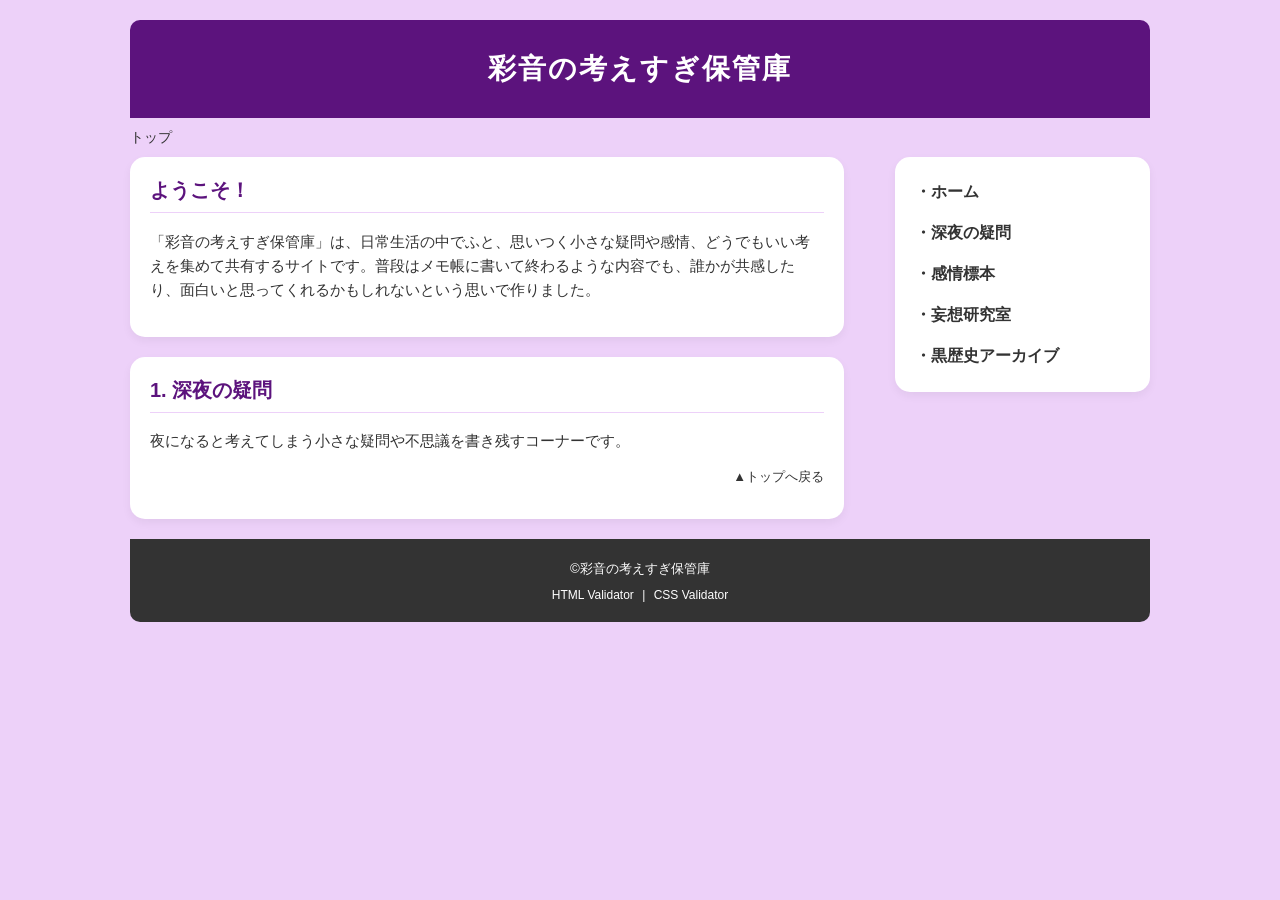
<file: index.html>
<!DOCTYPE html>
<html lang="ja">
<head>
<meta charset="UTF-8">
<title>トップページ：彩音の考えすぎ保管庫</title>
<link rel="stylesheet" href="css/mystyle.css">
</head>
<body>
<div class="container">
<!-- 仕様⑧: ロゴ画像（またはテキスト）にラベル pagetop を設定 -->
<header>
<h1 class="title"><a id="pagetop">彩音の考えすぎ保管庫</a></h1>
</header>

<!-- 仕様②, ⑤: パンくずリスト（トップページは「トップ」のみ） -->
<nav class="breadcrumb">
<ul>
<li>トップ</li>
</ul>
</nav>

<!-- メインコンテンツ領域 -->
<article>
<!-- ようこそセクション -->
<section class="box">
<h2>ようこそ！</h2>
<div class="box-content">
<p>「彩音の考えすぎ保管庫」は、日常生活の中でふと、思いつく小さな疑問や感情、どうでもいい考えを集めて共有するサイトです。普段はメモ帳に書いて終わるような内容でも、誰かが共感したり、面白いと思ってくれるかもしれないという思いで作りました。</p>
</div>
</section>

<!-- 1. 深夜の疑問セクション -->
<section class="box">
<h2>1. 深夜の疑問</h2>
<div class="box-content">
<!-- 画像ファイルはすべて image フォルダに置く（仕様4） -->
<!-- ※イラスト画像（例: thinking.png）がある場合は image/ の中に入れて指定してください -->
<p>夜になると考えてしまう小さな疑問や不思議を書き残すコーナーです。</p>
</div>
<!-- 仕様⑧: 先頭へ戻るためのジャンプ先 -->
<p class="back-to-top"><a href="#pagetop">▲トップへ戻る</a></p>
</section>
</article>

<!-- 右側のサイドナビゲーション（仕様⑥: 共通メニュー） -->
<aside>
<nav class="side-menu">
<ul>
<li><a href="index.html">・ホーム</a></li>
<li><a href="contents1.html">・深夜の疑問</a></li>
<li><a href="contents2.html">・感情標本</a></li>
<li><a href="contents3.html">・妄想研究室</a></li>
<li><a href="contents4.html">・黒歴史アーカイブ</a></li>
</ul>
</nav>
</aside>

<!-- 仕様④: footer部分に validator のリンクを明示 -->
<footer>
<small>&copy;彩音の考えすぎ保管庫</small>
<div class="validator-links">
<a href="http://validator.w3.org/check?uri=referer">HTML Validator</a> |
<a href="http://jigsaw.w3.org/css-validator/check/referer">CSS Validator</a>
</div>
</footer>
</div>
</body>
</html>
</file>
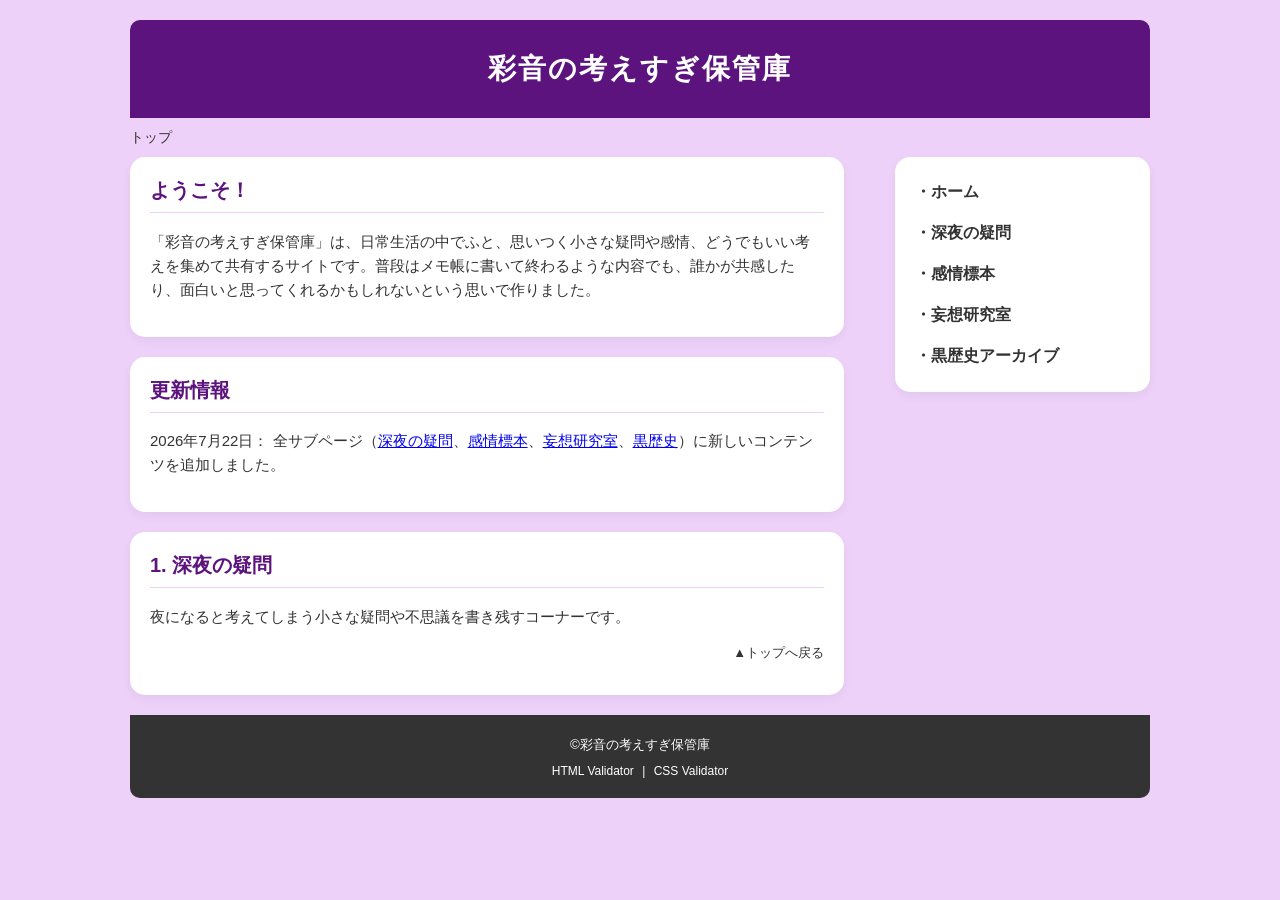
<file: MySite (2)/index.html>
<!DOCTYPE html>
<html lang="ja">
<head>
<meta charset="UTF-8">
<title>トップページ：彩音の考えすぎ保管庫</title>
<link rel="stylesheet" href="css/mystyle.css">
</head>
<body>
<div class="container">

<header>
<h1 class="title"><a id="pagetop">彩音の考えすぎ保管庫</a></h1>
</header>


<nav class="breadcrumb">
<ul>
<li>トップ</li>
</ul>
</nav>


<article>
<section class="box">
<h2>ようこそ！</h2>
<div class="box-content">
<p>「彩音の考えすぎ保管庫」は、日常生活の中でふと、思いつく小さな疑問や感情、どうでもいい考えを集めて共有するサイトです。普段はメモ帳に書いて終わるような内容でも、誰かが共感したり、面白いと思ってくれるかもしれないという思いで作りました。</p>
</div>
</section>

<section class="box">
<h2>更新情報</h2>
<div class="box-content">
<p>
<time datetime="2026-07-22">2026年7月22日</time>：
全サブページ（<a href="contents1.html">深夜の疑問</a>、<a href="contents2.html">感情標本</a>、<a href="contents3.html">妄想研究室</a>、<a href="contents4.html">黒歴史</a>）に新しいコンテンツを追加しました。
</p>
</div>
</section>



<section class="box">
<h2>1. 深夜の疑問</h2>
<div class="box-content">

<p>夜になると考えてしまう小さな疑問や不思議を書き残すコーナーです。</p>
</div>
<p class="back-to-top"><a href="#pagetop">▲トップへ戻る</a></p>
</section>
</article>

<aside>
<nav class="side-menu">
<ul>
<li><a href="index.html">・ホーム</a></li>
<li><a href="contents1.html">・深夜の疑問</a></li>
<li><a href="contents2.html">・感情標本</a></li>
<li><a href="contents3.html">・妄想研究室</a></li>
<li><a href="contents4.html">・黒歴史アーカイブ</a></li>
</ul>
</nav>
</aside>

<footer>
<small>&copy;彩音の考えすぎ保管庫</small>
<div class="validator-links">
<a href="http://validator.w3.org/check?uri=referer">HTML Validator</a> |
<a href="http://jigsaw.w3.org/css-validator/check/referer">CSS Validator</a>
</div>
</footer>
</div>
</body>
</html>
</file>
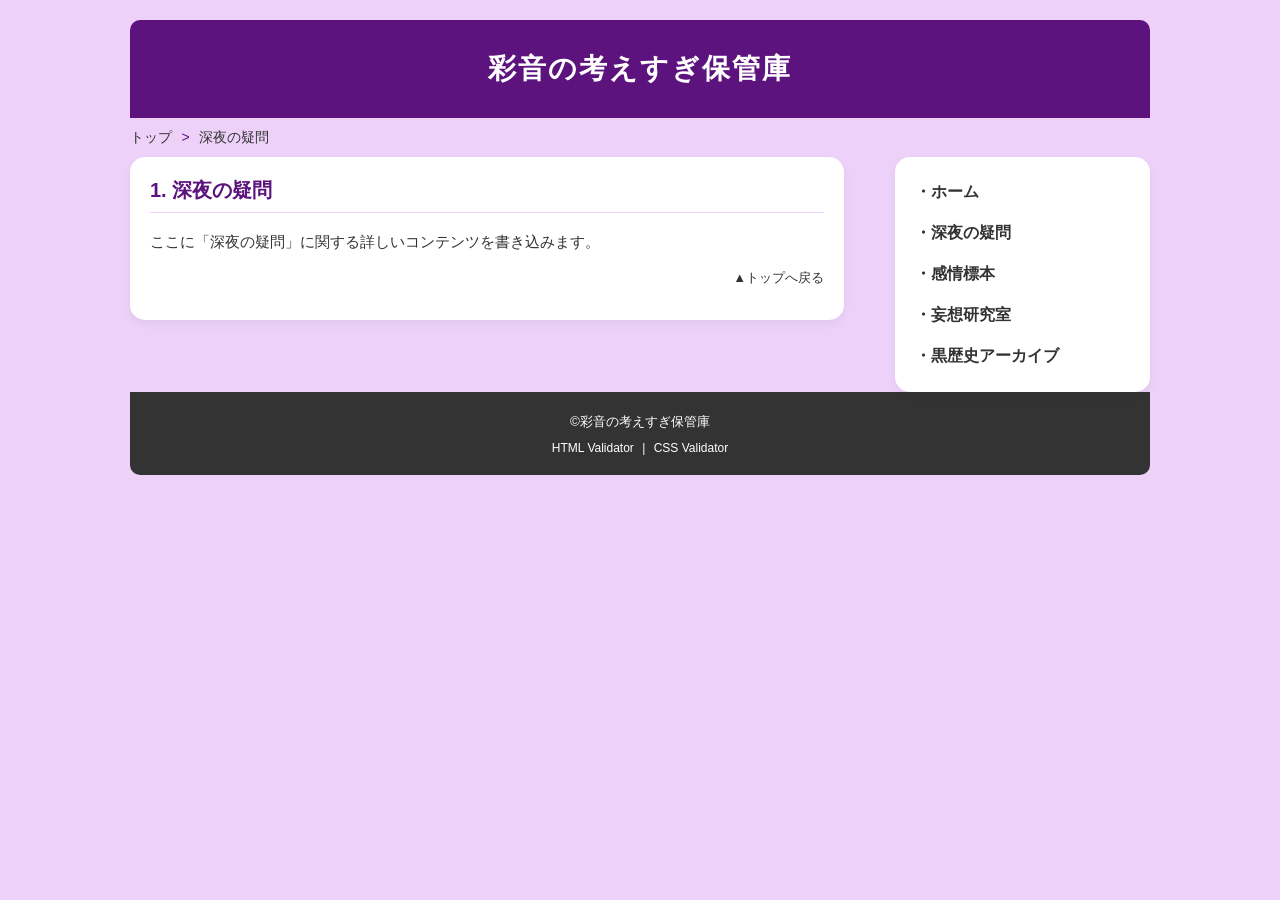
<file: contents1.html>
<!DOCTYPE html>
<html lang="ja">
<head>
<meta charset="UTF-8">
<title>深夜の疑問：彩音の考えすぎ保管庫</title>
<link rel="stylesheet" href="css/mystyle.css">
</head>
<body>
<div class="container">
<header>
<h1 class="title"><a id="pagetop">彩音の考えすぎ保管庫</a></h1>
</header>

<!-- 仕様②, ⑤: すべてのパンくずリストで「トップ」の文字にリンクを設定 -->
<nav class="breadcrumb">
<ul>
<li><a href="index.html">トップ</a></li>
<li>深夜の疑問</li>
</ul>
</nav>

<article>
<section class="box">
<h2>1. 深夜の疑問</h2>
<div class="box-content">
<p>ここに「深夜の疑問」に関する詳しいコンテンツを書き込みます。</p>
</div>
<p class="back-to-top"><a href="#pagetop">▲トップへ戻る</a></p>
</section>
</article>

<aside>
<nav class="side-menu">
<ul>
<li><a href="index.html">・ホーム</a></li>
<li><a href="contents1.html">・深夜の疑問</a></li>
<li><a href="contents2.html">・感情標本</a></li>
<li><a href="contents3.html">・妄想研究室</a></li>
<li><a href="contents4.html">・黒歴史アーカイブ</a></li>
</ul>
</nav>
</aside>

<footer>
<small>&copy;彩音の考えすぎ保管庫</small>
<div class="validator-links">
<a href="http://validator.w3.org/check?uri=referer">HTML Validator</a> |
<a href="http://jigsaw.w3.org/css-validator/check/referer">CSS Validator</a>
</div>
</footer>
</div>
</body>
</html>
</file>
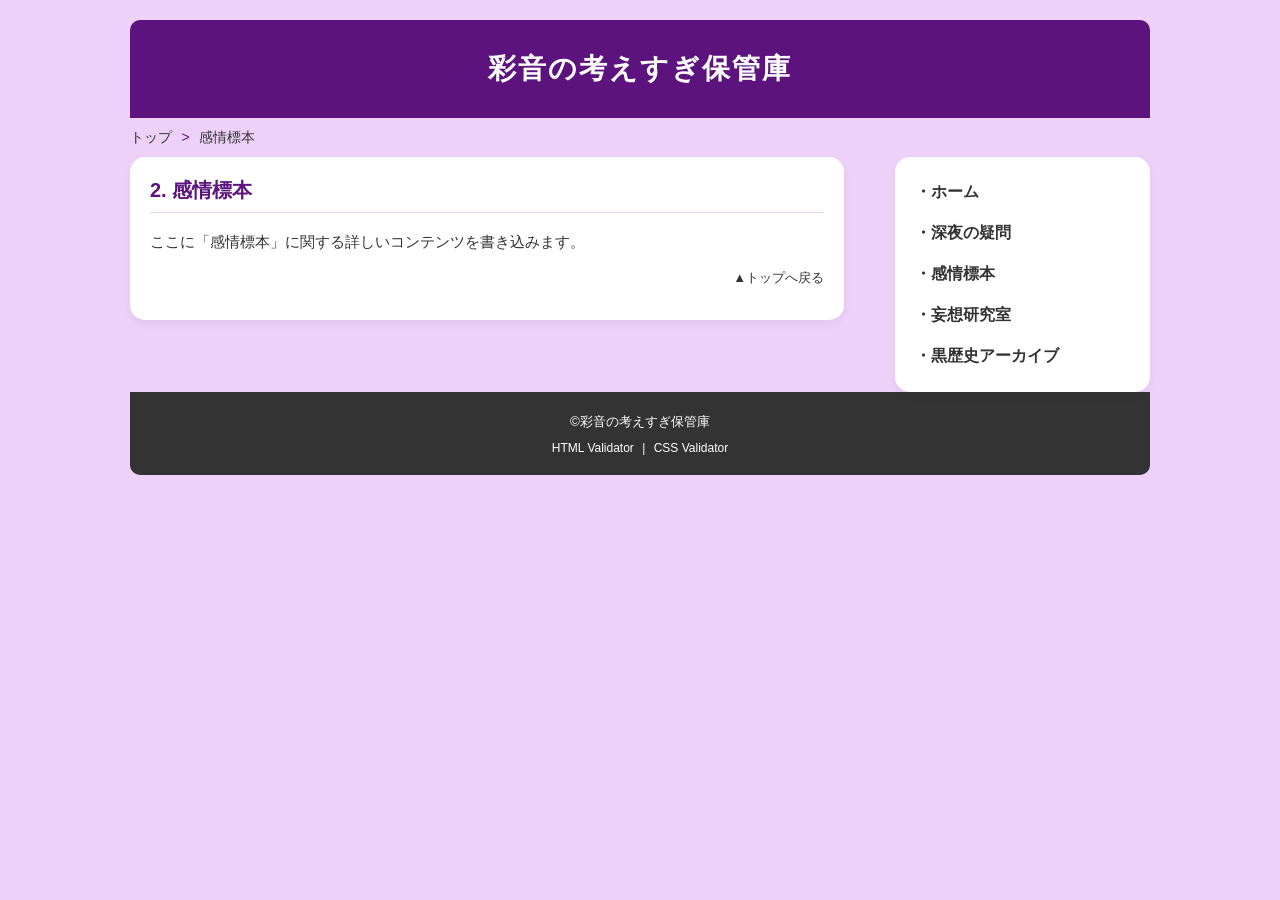
<file: contents2.html>
<!DOCTYPE html>
<html lang="ja">
<head>
<meta charset="UTF-8">
<title>感情標本：彩音の考えすぎ保管庫</title>
<link rel="stylesheet" href="css/mystyle.css">
</head>
<body>
<div class="container">
<header>
<h1 class="title"><a id="pagetop">彩音の考えすぎ保管庫</a></h1>
</header>

<nav class="breadcrumb">
<ul>
<li><a href="index.html">トップ</a></li>
<li>感情標本</li>
</ul>
</nav>

<article>
<section class="box">
<h2>2. 感情標本</h2>
<div class="box-content">
<p>ここに「感情標本」に関する詳しいコンテンツを書き込みます。</p>
</div>
<p class="back-to-top"><a href="#pagetop">▲トップへ戻る</a></p>
</section>
</article>

<aside>
<nav class="side-menu">
<ul>
<li><a href="index.html">・ホーム</a></li>
<li><a href="contents1.html">・深夜の疑問</a></li>
<li><a href="contents2.html">・感情標本</a></li>
<li><a href="contents3.html">・妄想研究室</a></li>
<li><a href="contents4.html">・黒歴史アーカイブ</a></li>
</ul>
</nav>
</aside>

<footer>
<small>&copy;彩音の考えすぎ保管庫</small>
<div class="validator-links">
<a href="http://validator.w3.org/check?uri=referer">HTML Validator</a> |
<a href="http://jigsaw.w3.org/css-validator/check/referer">CSS Validator</a>
</div>
</footer>
</div>
</body>
</html>
</file>
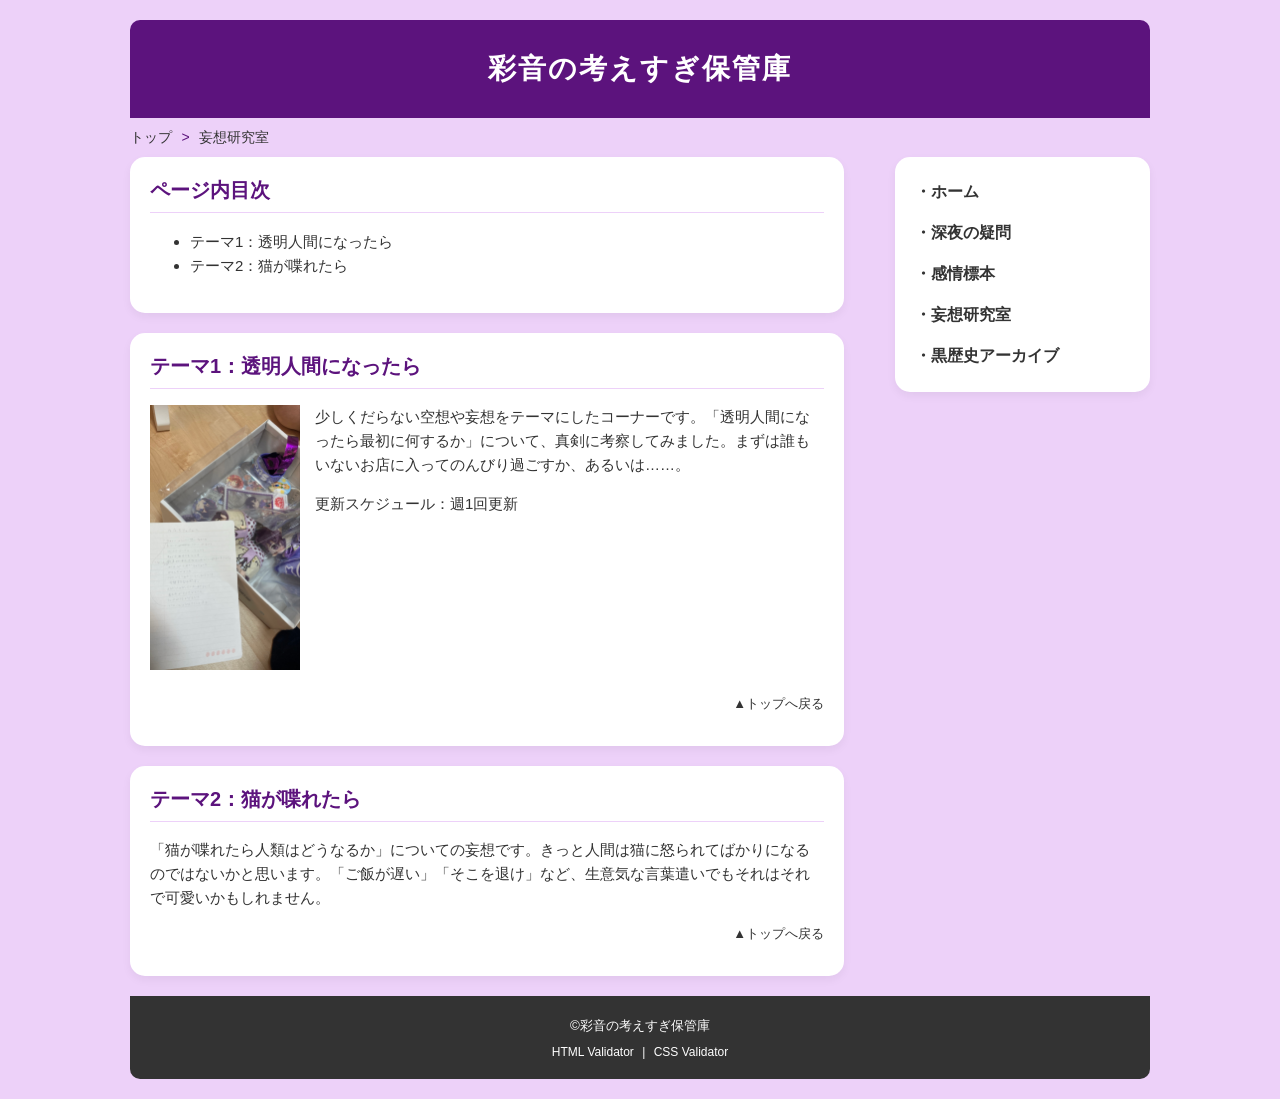
<file: contents3.html>
<!DOCTYPE html>
<html lang="ja">
<head>
<meta charset="UTF-8">
<title>妄想研究室：彩音の考えすぎ保管庫</title>
<link rel="stylesheet" href="css/mystyle.css">
</head>
<body>
<div class="container">
<header>
<h1 class="title"><a id="pagetop">彩音の考えすぎ保管庫</a></h1>
</header>

<nav class="breadcrumb">
<ul>
<li><a href="index.html">トップ</a></li>
<li>妄想研究室</li>
</ul>
</nav>

<article>
<!-- 仕様⑦: ページ内目次を作成 -->
<section class="box index-box">
<h2>ページ内目次</h2>
<div class="box-content">
<ul>
<li><a href="#theme1">テーマ1：透明人間になったら</a></li>
<li><a href="#theme2">テーマ2：猫が喋れたら</a></li>
</ul>
</div>
</section>

<!-- 仕様⑦のジャンプ先ラベル id="theme1" -->
<section class="box" id="theme1">
<h2>テーマ1：透明人間になったら</h2>
<div class="box-content">
<!-- 仕様①: 回り込み（float）のデモ用画像 -->
<!-- ※適切な画像がなければダミー画像、あるいは削除して文章のみでも大丈夫です -->
<img src="image/IMG_0185.jpeg" alt="妄想イメージ" class="float-img" width="150">
<p>少しくだらない空想や妄想をテーマにしたコーナーです。「透明人間になったら最初に何するか」について、真剣に考察してみました。まずは誰もいないお店に入ってのんびり過ごすか、あるいは……。</p>
<p class="update-time">更新スケジュール：週1回更新</p>
<!-- 仕様①: 回り込みの解除 -->
<div class="clear-fix"></div>
</div>
<p class="back-to-top"><a href="#pagetop">▲トップへ戻る</a></p>
</section>

<!-- 仕様⑦のジャンプ先ラベル id="theme2" -->
<section class="box" id="theme2">
<h2>テーマ2：猫が喋れたら</h2>
<div class="box-content">
<p>「猫が喋れたら人類はどうなるか」についての妄想です。きっと人間は猫に怒られてばかりになるのではないかと思います。「ご飯が遅い」「そこを退け」など、生意気な言葉遣いでもそれはそれで可愛いかもしれません。</p>
</div>
<p class="back-to-top"><a href="#pagetop">▲トップへ戻る</a></p>
</section>
</article>

<aside>
<nav class="side-menu">
<ul>
<li><a href="index.html">・ホーム</a></li>
<li><a href="contents1.html">・深夜の疑問</a></li>
<li><a href="contents2.html">・感情標本</a></li>
<li><a href="contents3.html">・妄想研究室</a></li>
<li><a href="contents4.html">・黒歴史アーカイブ</a></li>
</ul>
</nav>
</aside>

<footer>
<small>&copy;彩音の考えすぎ保管庫</small>
<div class="validator-links">
<a href="http://validator.w3.org/check?uri=referer">HTML Validator</a> |
<a href="http://jigsaw.w3.org/css-validator/check/referer">CSS Validator</a>
</div>
</footer>
</div>
</body>
</html>
</file>
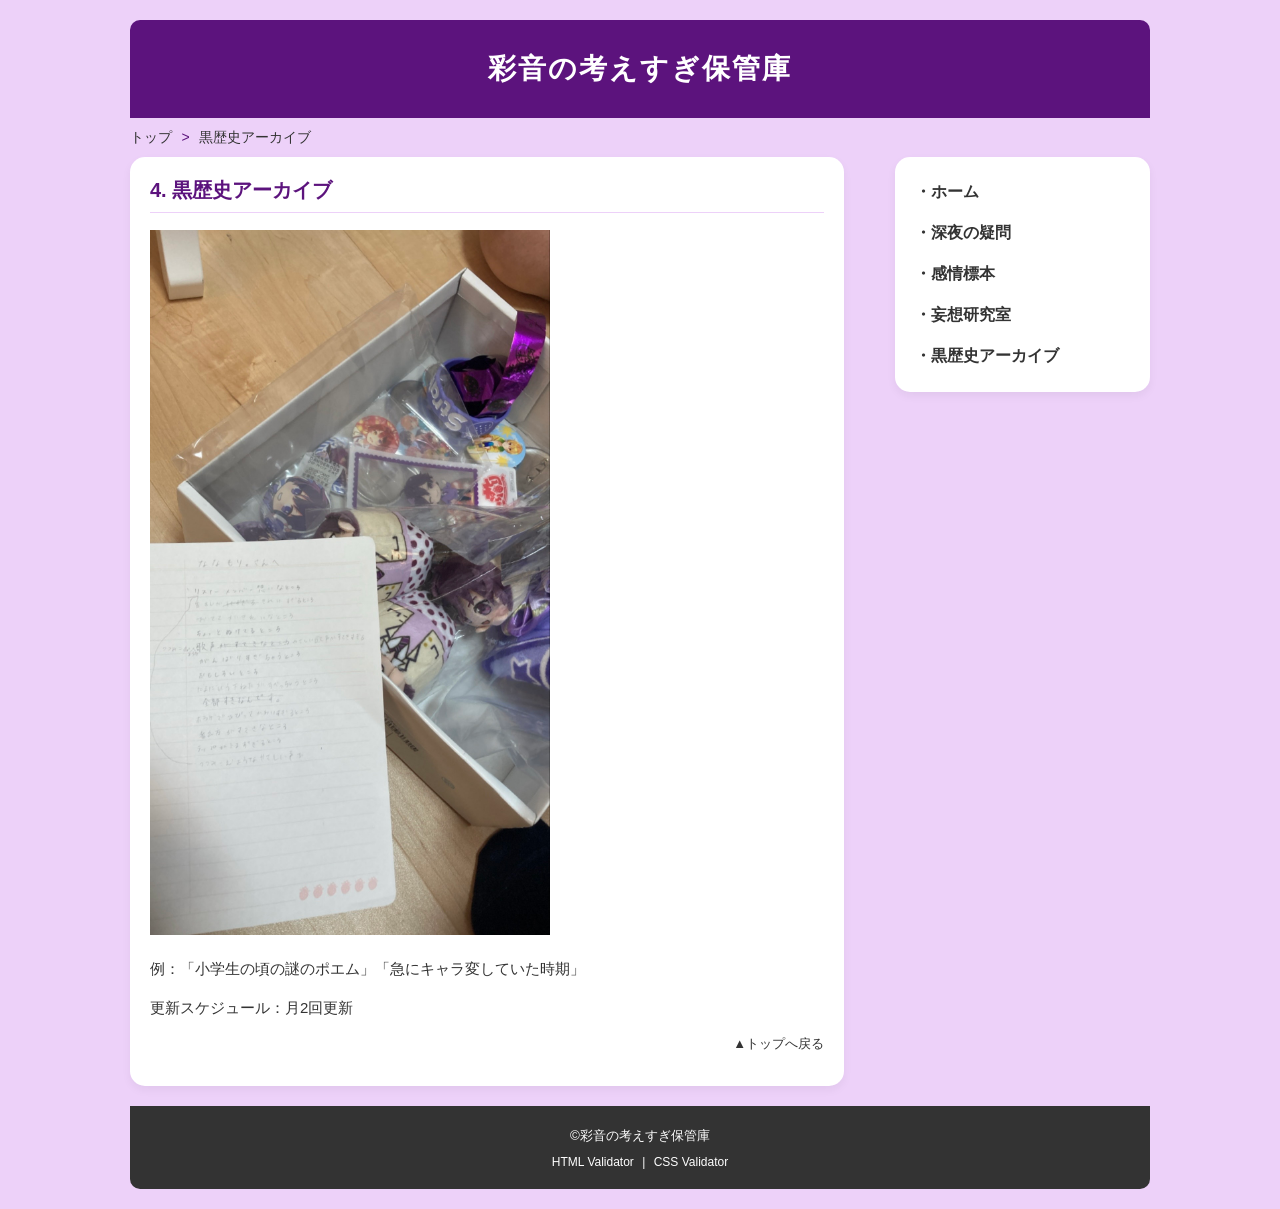
<file: contents4.html>
<!DOCTYPE html>
<html lang="ja">
<head>
<meta charset="UTF-8">
<title>黒歴史アーカイブ：彩音の考えすぎ保管庫</title>
<link rel="stylesheet" href="css/mystyle.css">
</head>
<body>
<div class="container">
<header>
<h1 class="title"><a id="pagetop">彩音の考えすぎ保管庫</a></h1>
</header>

<nav class="breadcrumb">
<ul>
<li><a href="index.html">トップ</a></li>
<li>黒歴史アーカイブ</li>
</ul>
</nav>

<article>
<section class="box">
<h2>4. 黒歴史アーカイブ</h2>
<div class="box-content">
<!-- IMG_0285.jpgにあった黒歴史セクションの移行 -->
<img src="image/IMG_0185.jpeg" alt="黒歴史" width="400">
<p>例：「小学生の頃の謎のポエム」「急にキャラ変していた時期」</p>
<p class="update-time">更新スケジュール：月2回更新</p>
</div>
<p class="back-to-top"><a href="#pagetop">▲トップへ戻る</a></p>
</section>
</article>

<aside>
<nav class="side-menu">
<ul>
<li><a href="index.html">・ホーム</a></li>
<li><a href="contents1.html">・深夜の疑問</a></li>
<li><a href="contents2.html">・感情標本</a></li>
<li><a href="contents3.html">・妄想研究室</a></li>
<li><a href="contents4.html">・黒歴史アーカイブ</a></li>
</ul>
</nav>
</aside>

<footer>
<small>&copy;彩音の考えすぎ保管庫</small>
<div class="validator-links">
<a href="http://validator.w3.org/check?uri=referer">HTML Validator</a> |
<a href="http://jigsaw.w3.org/css-validator/check/referer">CSS Validator</a>
</div>
</footer>
</div>
</body>
</html>
</file>
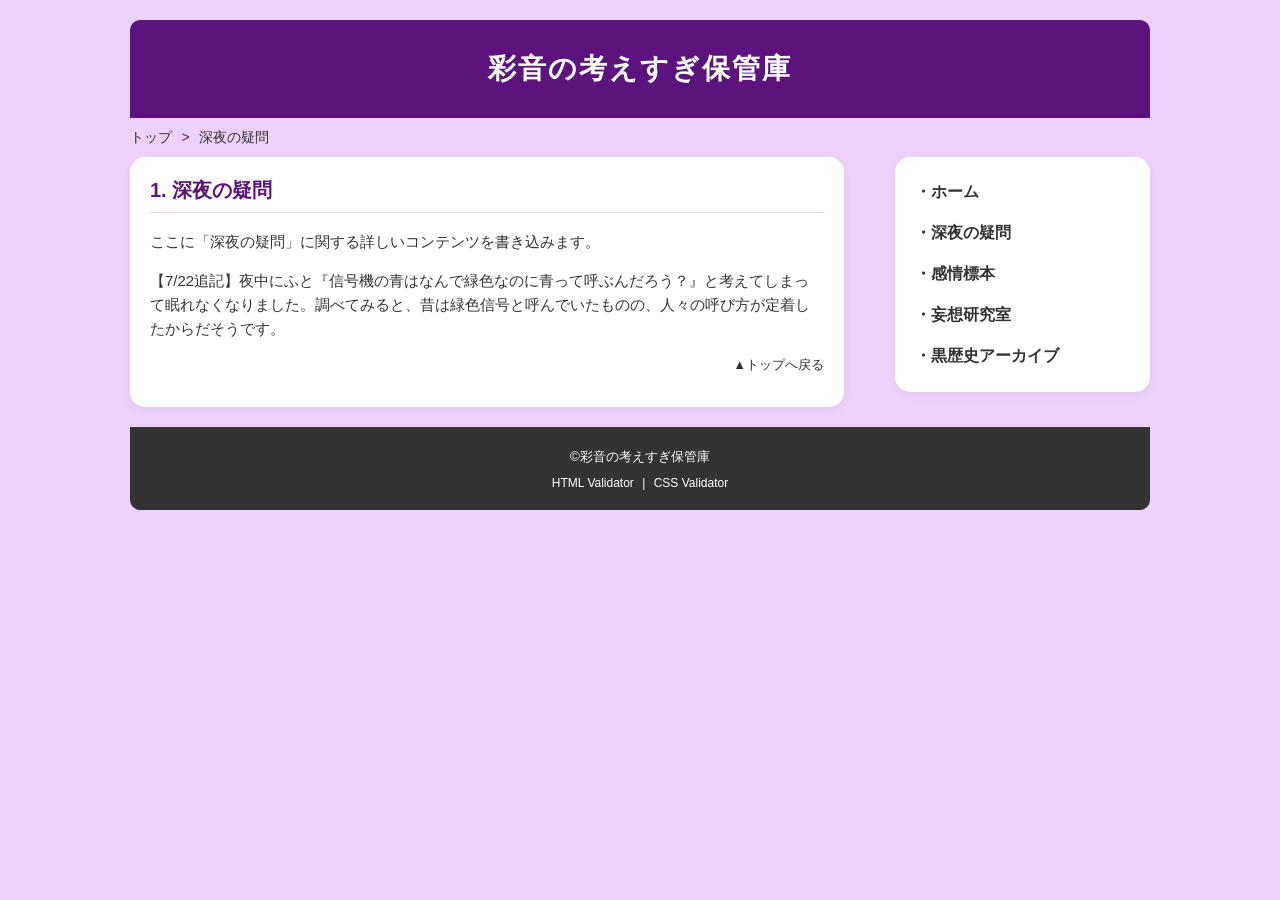
<file: MySite (2)/contents1.html>
<!DOCTYPE html>
<html lang="ja">
<head>
<meta charset="UTF-8">
<title>深夜の疑問：彩音の考えすぎ保管庫</title>
<link rel="stylesheet" href="css/mystyle.css">
</head>
<body>
<div class="container">
<header>
<h1 class="title"><a id="pagetop">彩音の考えすぎ保管庫</a></h1>
</header>

<nav class="breadcrumb">
<ul>
<li><a href="index.html">トップ</a></li>
<li>深夜の疑問</li>
</ul>
</nav>

<article>
<section class="box">
<h2>1. 深夜の疑問</h2>
<div class="box-content">
<p>ここに「深夜の疑問」に関する詳しいコンテンツを書き込みます。</p>
<p>【7/22追記】夜中にふと『信号機の青はなんで緑色なのに青って呼ぶんだろう？』と考えてしまって眠れなくなりました。調べてみると、昔は緑色信号と呼んでいたものの、人々の呼び方が定着したからだそうです。</p>

</div>
<p class="back-to-top"><a href="#pagetop">▲トップへ戻る</a></p>
</section>
</article>

<aside>
<nav class="side-menu">
<ul>
<li><a href="index.html">・ホーム</a></li>
<li><a href="contents1.html">・深夜の疑問</a></li>
<li><a href="contents2.html">・感情標本</a></li>
<li><a href="contents3.html">・妄想研究室</a></li>
<li><a href="contents4.html">・黒歴史アーカイブ</a></li>
</ul>
</nav>
</aside>

<footer>
<small>&copy;彩音の考えすぎ保管庫</small>
<div class="validator-links">
<a href="http://validator.w3.org/check?uri=referer">HTML Validator</a> |
<a href="http://jigsaw.w3.org/css-validator/check/referer">CSS Validator</a>
</div>
</footer>
</div>
</body>
</html>
</file>
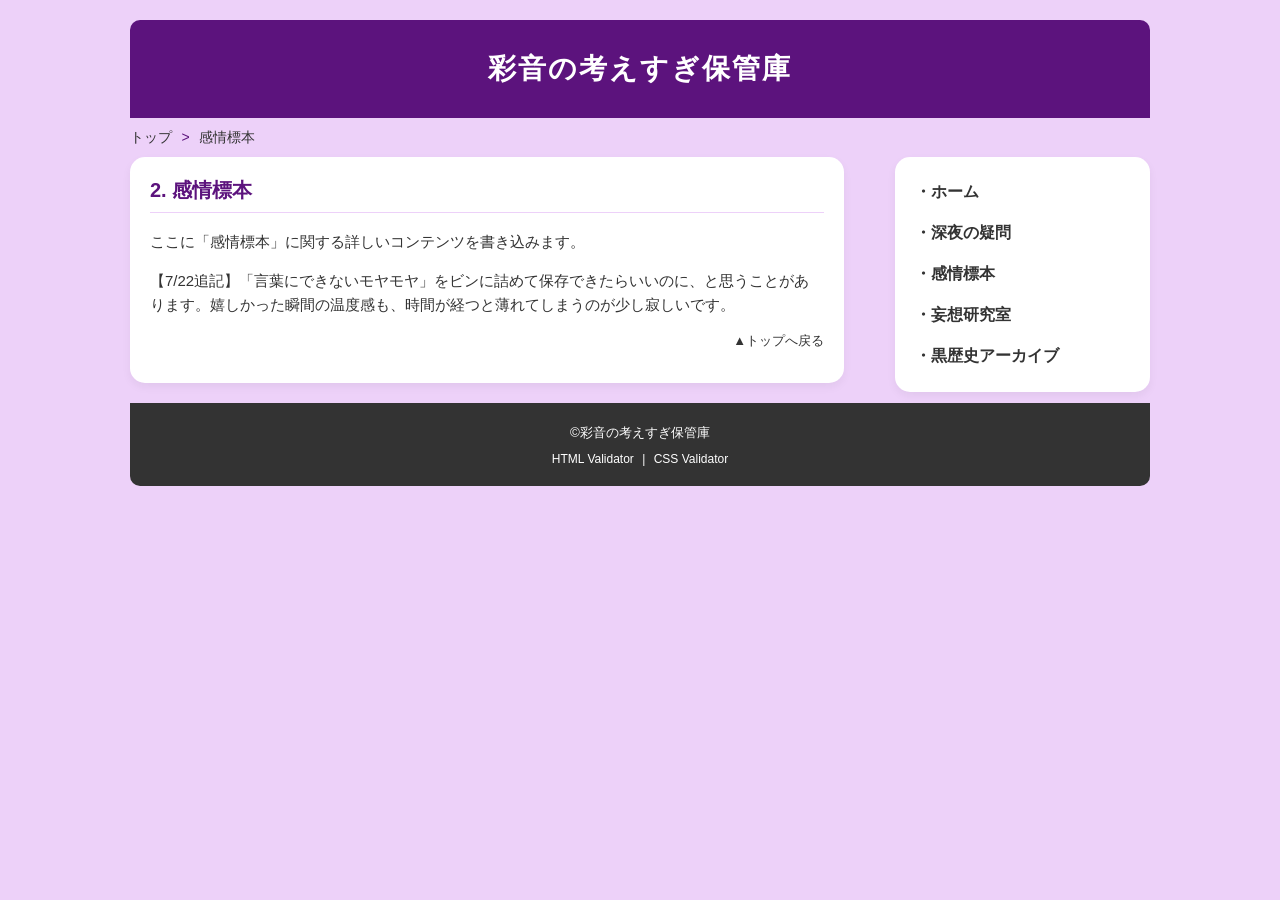
<file: MySite (2)/contents2.html>
<!DOCTYPE html>
<html lang="ja">
<head>
<meta charset="UTF-8">
<title>感情標本：彩音の考えすぎ保管庫</title>
<link rel="stylesheet" href="css/mystyle.css">
</head>
<body>
<div class="container">
<header>
<h1 class="title"><a id="pagetop">彩音の考えすぎ保管庫</a></h1>
</header>

<nav class="breadcrumb">
<ul>
<li><a href="index.html">トップ</a></li>
<li>感情標本</li>
</ul>
</nav>

<article>
<section class="box">
<h2>2. 感情標本</h2>
<div class="box-content">
<p>ここに「感情標本」に関する詳しいコンテンツを書き込みます。</p>
<p>【7/22追記】「言葉にできないモヤモヤ」をビンに詰めて保存できたらいいのに、と思うことがあります。嬉しかった瞬間の温度感も、時間が経つと薄れてしまうのが少し寂しいです。</p>

</div>
<p class="back-to-top"><a href="#pagetop">▲トップへ戻る</a></p>
</section>
</article>

<aside>
<nav class="side-menu">
<ul>
<li><a href="index.html">・ホーム</a></li>
<li><a href="contents1.html">・深夜の疑問</a></li>
<li><a href="contents2.html">・感情標本</a></li>
<li><a href="contents3.html">・妄想研究室</a></li>
<li><a href="contents4.html">・黒歴史アーカイブ</a></li>
</ul>
</nav>
</aside>

<footer>
<small>&copy;彩音の考えすぎ保管庫</small>
<div class="validator-links">
<a href="http://validator.w3.org/check?uri=referer">HTML Validator</a> |
<a href="http://jigsaw.w3.org/css-validator/check/referer">CSS Validator</a>
</div>
</footer>
</div>
</body>
</html>
</file>
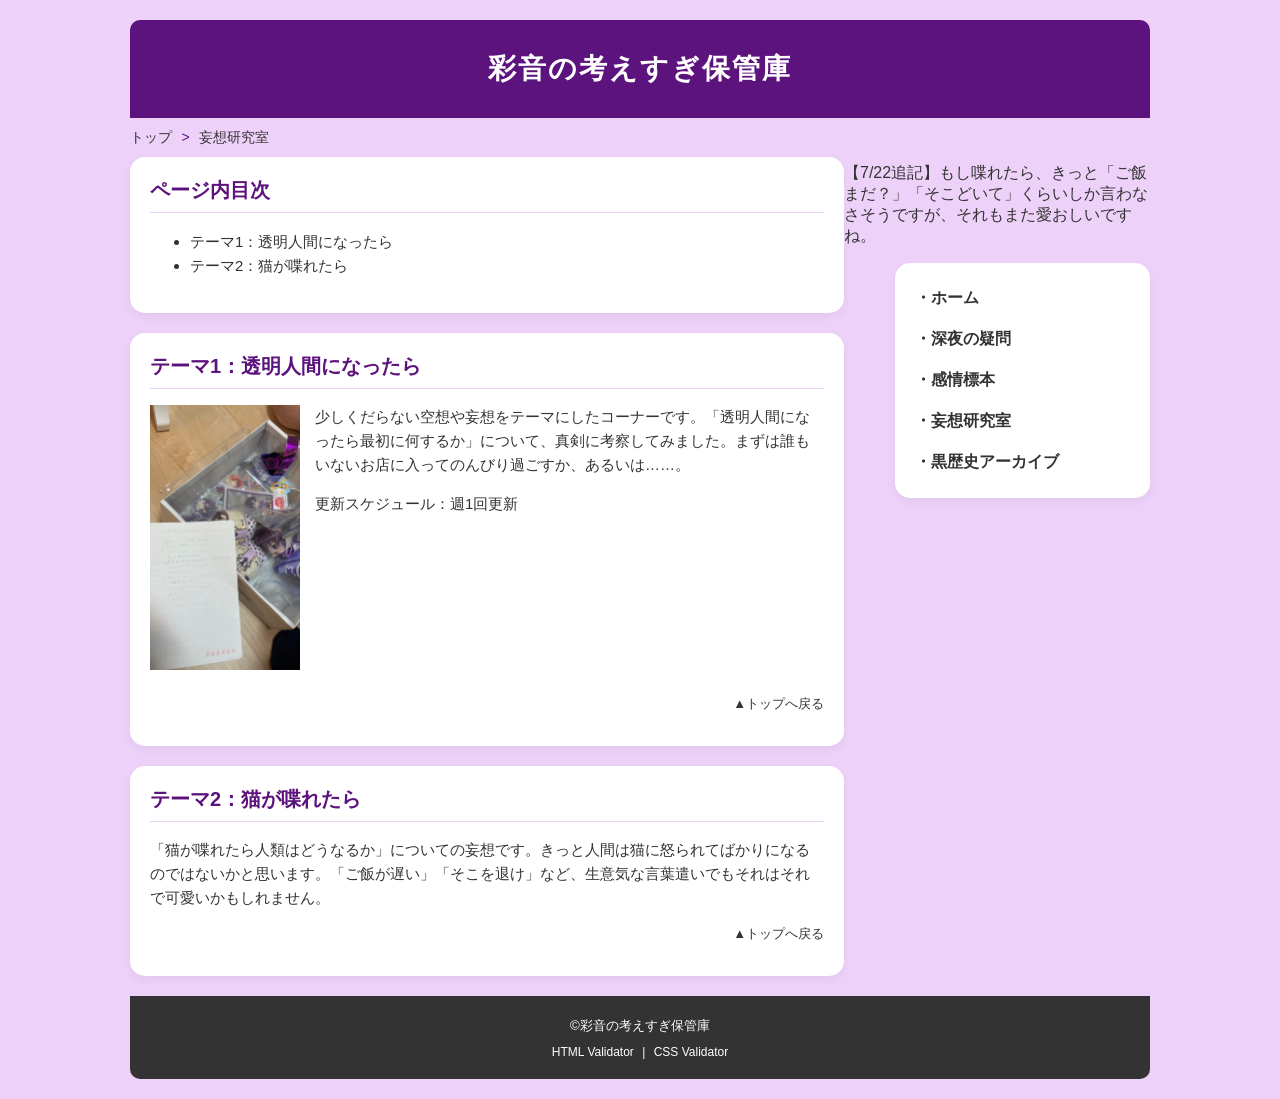
<file: MySite (2)/contents3.html>
<!DOCTYPE html>
<html lang="ja">
<head>
<meta charset="UTF-8">
<title>妄想研究室：彩音の考えすぎ保管庫</title>
<link rel="stylesheet" href="css/mystyle.css">
</head>
<body>
<div class="container">
<header>
<h1 class="title"><a id="pagetop">彩音の考えすぎ保管庫</a></h1>
</header>

<nav class="breadcrumb">
<ul>
<li><a href="index.html">トップ</a></li>
<li>妄想研究室</li>
</ul>
</nav>

<article>
<section class="box index-box">
<h2>ページ内目次</h2>
<div class="box-content">
<ul>
<li><a href="#theme1">テーマ1：透明人間になったら</a></li>
<li><a href="#theme2">テーマ2：猫が喋れたら</a></li>
</ul>
</div>
</section>

<section class="box" id="theme1">
<h2>テーマ1：透明人間になったら</h2>
<div class="box-content">

<img src="image/IMG_0185.jpeg" alt="妄想イメージ" class="float-img" width="150">
<p>少しくだらない空想や妄想をテーマにしたコーナーです。「透明人間になったら最初に何するか」について、真剣に考察してみました。まずは誰もいないお店に入ってのんびり過ごすか、あるいは……。</p>
<p class="update-time">更新スケジュール：週1回更新</p>
<div class="clear-fix"></div>
</div>
<p class="back-to-top"><a href="#pagetop">▲トップへ戻る</a></p>
</section>

<section class="box" id="theme2">
<h2>テーマ2：猫が喋れたら</h2>
<div class="box-content">
<p>「猫が喋れたら人類はどうなるか」についての妄想です。きっと人間は猫に怒られてばかりになるのではないかと思います。「ご飯が遅い」「そこを退け」など、生意気な言葉遣いでもそれはそれで可愛いかもしれません。</p>
</div>
<p class="back-to-top"><a href="#pagetop">▲トップへ戻る</a></p>
</section>
</article>
<p>【7/22追記】もし喋れたら、きっと「ご飯まだ？」「そこどいて」くらいしか言わなさそうですが、それもまた愛おしいですね。</p>

<aside>
<nav class="side-menu">
<ul>
<li><a href="index.html">・ホーム</a></li>
<li><a href="contents1.html">・深夜の疑問</a></li>
<li><a href="contents2.html">・感情標本</a></li>
<li><a href="contents3.html">・妄想研究室</a></li>
<li><a href="contents4.html">・黒歴史アーカイブ</a></li>
</ul>
</nav>
</aside>

<footer>
<small>&copy;彩音の考えすぎ保管庫</small>
<div class="validator-links">
<a href="http://validator.w3.org/check?uri=referer">HTML Validator</a> |
<a href="http://jigsaw.w3.org/css-validator/check/referer">CSS Validator</a>
</div>
</footer>
</div>
</body>
</html>
</file>
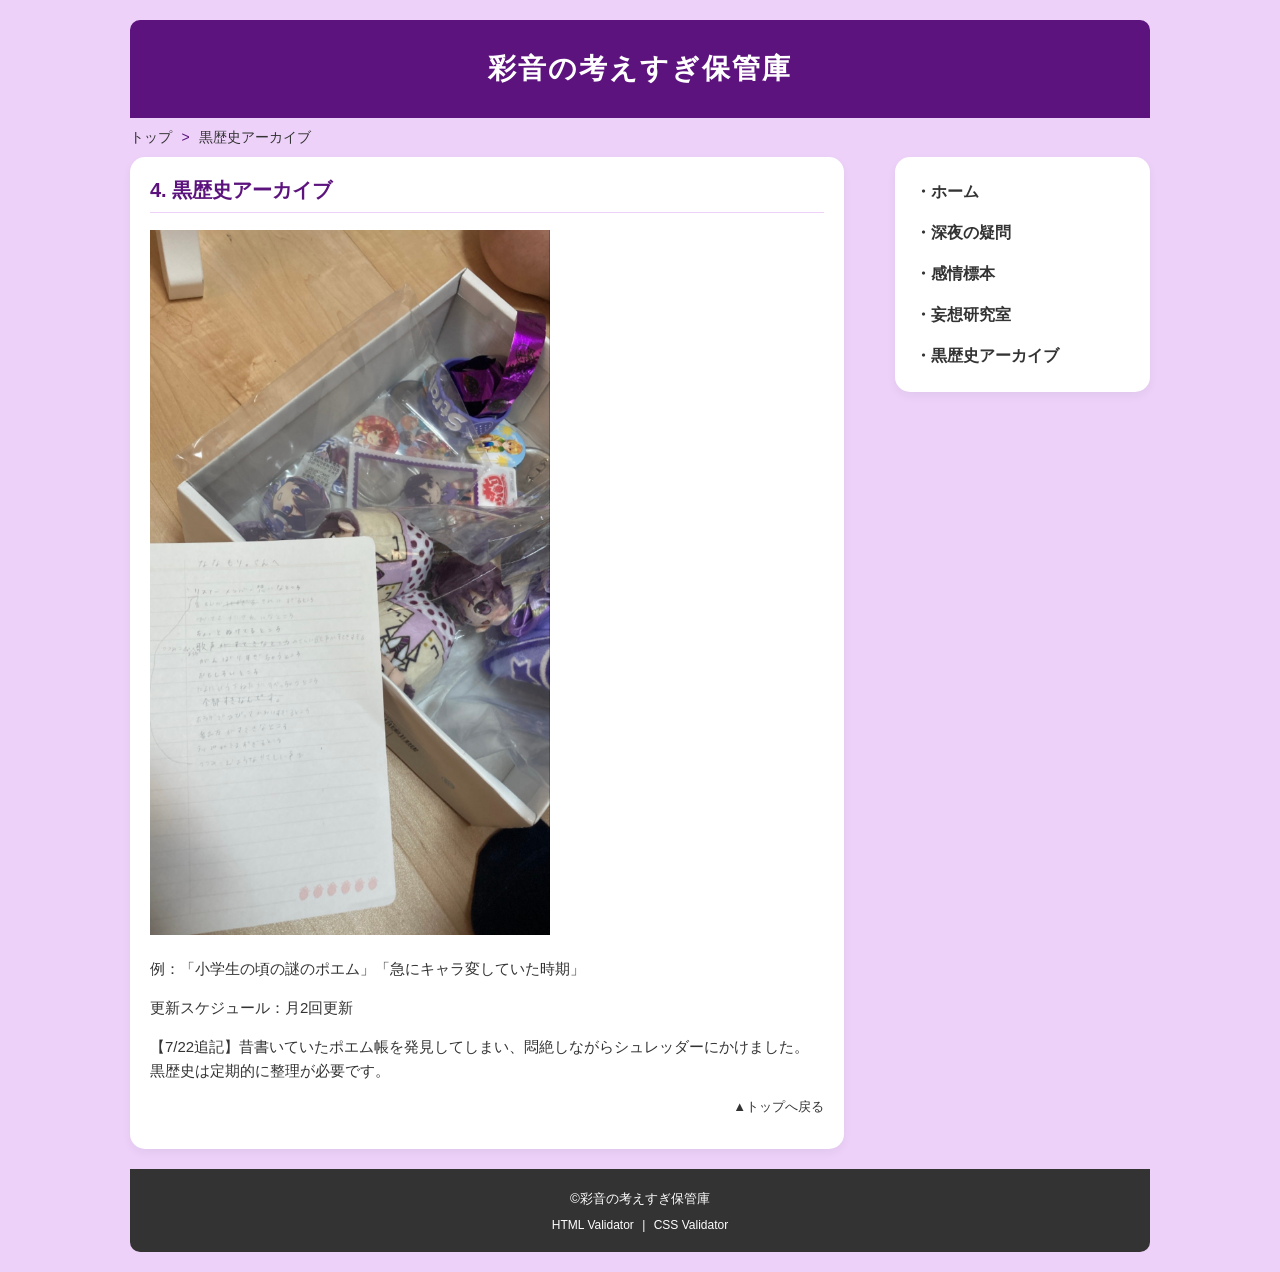
<file: MySite (2)/contents4.html>
<!DOCTYPE html>
<html lang="ja">
<head>
<meta charset="UTF-8">
<title>黒歴史アーカイブ：彩音の考えすぎ保管庫</title>
<link rel="stylesheet" href="css/mystyle.css">
</head>
<body>
<div class="container">
<header>
<h1 class="title"><a id="pagetop">彩音の考えすぎ保管庫</a></h1>
</header>

<nav class="breadcrumb">
<ul>
<li><a href="index.html">トップ</a></li>
<li>黒歴史アーカイブ</li>
</ul>
</nav>

<article>
<section class="box">
<h2>4. 黒歴史アーカイブ</h2>
<div class="box-content">

<img src="image/IMG_0185.jpeg" alt="黒歴史" width="400">
<p>例：「小学生の頃の謎のポエム」「急にキャラ変していた時期」</p>
<p class="update-time">更新スケジュール：月2回更新</p>
<p>【7/22追記】昔書いていたポエム帳を発見してしまい、悶絶しながらシュレッダーにかけました。黒歴史は定期的に整理が必要です。</p>

</div>
<p class="back-to-top"><a href="#pagetop">▲トップへ戻る</a></p>
</section>
</article>

<aside>
<nav class="side-menu">
<ul>
<li><a href="index.html">・ホーム</a></li>
<li><a href="contents1.html">・深夜の疑問</a></li>
<li><a href="contents2.html">・感情標本</a></li>
<li><a href="contents3.html">・妄想研究室</a></li>
<li><a href="contents4.html">・黒歴史アーカイブ</a></li>
</ul>
</nav>
</aside>

<footer>
<small>&copy;彩音の考えすぎ保管庫</small>
<div class="validator-links">
<a href="http://validator.w3.org/check?uri=referer">HTML Validator</a> |
<a href="http://jigsaw.w3.org/css-validator/check/referer">CSS Validator</a>
</div>
</footer>
</div>
</body>
</html>
</file>
<file: css/mystyle.css>
@charset "UTF-8";

/* 全体の基本設定 */
body {
background-color: #edd1f9;
font-family: 'Helvetica Neue', Arial, 'Hiragino Kaku Gothic ProN', sans-serif;
color: #333333;
margin: 0;
padding: 0;
}

/* サイト全体を包むコンテナ */
.container {
max-width: 1050px;
margin: 20px auto;
padding: 0 15px;
box-sizing: border-box;
}

/* ヘッダー部分 */
header {
background-color: #5c137d;
padding: 30px 0;
text-align: center;
border-radius: 10px 10px 0 0;
}

.title {
margin: 0;
font-size: 28px;
letter-spacing: 2px;
}

/* ヘッダー内のタイトルリンク設定（文字が白く見えるように） */
.title a {
color: #ffffff;
text-decoration: none;
}

/* ==========================================
仕様 ②: パンくずリスト（li要素に display: inline;）
========================================== */
.breadcrumb {
margin: 10px 0;
padding: 0;
}

.breadcrumb ul {
list-style: none;
padding: 0;
margin: 0;
}

.breadcrumb li {
display: inline; /* 仕様通りインライン化 */
font-size: 14px;
}

/* 階層の区切り文字 ">" を自動挿入 */
.breadcrumb li+li:before {
content: " > ";
padding: 0 5px;
color: #5c137d;
}

/* ==========================================
メインコンテンツ（左側）とサイドメニュー（右側）の配置
========================================== */
article {
float: left;
width: 70%;
box-sizing: border-box;
}

aside {
float: right;
width: 25%;
box-sizing: border-box;
}

/* 角丸の白いボックスデザインの共通設定（現在のサイトデザインの再現） */
.box {
background-color: #ffffff;
padding: 20px;
margin-bottom: 20px;
border-radius: 15px;
box-shadow: 0 4px 10px rgba(0, 0, 0, 0.05);
}

.box h2 {
color: #5c137d;
font-size: 20px;
margin-top: 0;
border-bottom: 1px solid #edd1f9;
padding-bottom: 8px;
}

.box-content {
line-height: 1.6;
font-size: 15px;
}

/* 右側のサイドナビゲーションメニューのデザイン */
.side-menu {
background-color: #ffffff;
padding: 25px 20px;
border-radius: 15px;
box-shadow: 0 4px 10px rgba(0, 0, 0, 0.05);
}

.side-menu ul {
list-style: none;
padding: 0;
margin: 0;
}

.side-menu li {
margin-bottom: 20px;
font-size: 16px;
font-weight: bold;
}

.side-menu li:last-child {
margin-bottom: 0;
}

/* ==========================================
仕様 ①: 回り込みの設定と解除（float と clear）
========================================== */
.float-img {
float: left;
margin-right: 15px;
margin-bottom: 10px;
}

.clear-fix {
clear: both; /* 回り込みの解除 */
}

/* トップへ戻るボタンの配置 */
.back-to-top {
text-align: right;
margin-top: 15px;
font-size: 13px;
}

/* ==========================================
仕様 ⑨: リンク関連のプロパティ・擬似クラスの設定
========================================== */
/* 全般的なリンクのデフォルト状態 */
a {
transition: color 0.2s ease; /* 色変化を滑らかにする */
}

/* 2) a:link - 未訪問のリンク */
.side-menu a:link,
.breadcrumb a:link,
.index-box a:link,
.back-to-top a:link {
color: #333333;
text-decoration: none; /* 1) text-decoration プロパティ */
}

/* 3) a:visited - 訪問済みのリンク（少し紫を深くして訪問済とわかるように） */
.side-menu a:visited,
.breadcrumb a:visited,
.index-box a:visited {
color: #666666;
}

/* 4) a:hover - カーソルが乗っているとき（パッと鮮やかなピンク・紫系に変化） */
.side-menu a:hover,
.breadcrumb a:hover,
.index-box a:hover,
.back-to-top a:hover {
color: #da70d6;
text-decoration: underline; /* ホバー時に下線を表示して分かりやすく */
}

/* 5) a:active - クリックされた瞬間 */
.side-menu a:active,
.breadcrumb a:active,
.index-box a:active {
color: #ff00ff;
}

/* ==========================================
フッター部分とバリデータリンク
========================================== */
footer {
clear: both; /* 左右のfloatをしっかり解除 */
background-color: #333333;
color: #ffffff;
text-align: center;
padding: 20px 0;
margin-top: 20px;
border-radius: 0 0 10px 10px;
}

.validator-links {
margin-top: 10px;
font-size: 12px;
}

.validator-links a {
color: #ffffff;
text-decoration: none;
margin: 0 5px;
}

.validator-links a:hover {
text-decoration: underline;
}

/* レスポンシブ対応（画面が狭いときは1カラムにする） */
@media (max-width: 768px) {
article, aside {
float: none;
width: 100%;
}
aside {
margin-top: 20px;
}
}
</file>
<file: MySite (2)/css/mystyle.css>
@charset "UTF-8";

/* 全体の基本設定 */
body {
background-color: #edd1f9;
font-family: 'Helvetica Neue', Arial, 'Hiragino Kaku Gothic ProN', sans-serif;
color: #333333;
margin: 0;
padding: 0;
}

/* サイト全体を包むコンテナ */
.container {
max-width: 1050px;
margin: 20px auto;
padding: 0 15px;
box-sizing: border-box;
}

/* ヘッダー部分 */
header {
background-color: #5c137d;
padding: 30px 0;
text-align: center;
border-radius: 10px 10px 0 0;
}

.title {
margin: 0;
font-size: 28px;
letter-spacing: 2px;
}

/* ヘッダー内のタイトルリンク設定（文字が白く見えるように） */
.title a {
color: #ffffff;
text-decoration: none;
}

/* ==========================================
仕様 ②: パンくずリスト（li要素に display: inline;）
========================================== */
.breadcrumb {
margin: 10px 0;
padding: 0;
}

.breadcrumb ul {
list-style: none;
padding: 0;
margin: 0;
}

.breadcrumb li {
display: inline; /* 仕様通りインライン化 */
font-size: 14px;
}

/* 階層の区切り文字 ">" を自動挿入 */
.breadcrumb li+li:before {
content: " > ";
padding: 0 5px;
color: #5c137d;
}

/* ==========================================
メインコンテンツ（左側）とサイドメニュー（右側）の配置
========================================== */
article {
float: left;
width: 70%;
box-sizing: border-box;
}

aside {
float: right;
width: 25%;
box-sizing: border-box;
}

/* 角丸の白いボックスデザインの共通設定（現在のサイトデザインの再現） */
.box {
background-color: #ffffff;
padding: 20px;
margin-bottom: 20px;
border-radius: 15px;
box-shadow: 0 4px 10px rgba(0, 0, 0, 0.05);
}

.box h2 {
color: #5c137d;
font-size: 20px;
margin-top: 0;
border-bottom: 1px solid #edd1f9;
padding-bottom: 8px;
}

.box-content {
line-height: 1.6;
font-size: 15px;
}

/* 右側のサイドナビゲーションメニューのデザイン */
.side-menu {
background-color: #ffffff;
padding: 25px 20px;
border-radius: 15px;
box-shadow: 0 4px 10px rgba(0, 0, 0, 0.05);
}

.side-menu ul {
list-style: none;
padding: 0;
margin: 0;
}

.side-menu li {
margin-bottom: 20px;
font-size: 16px;
font-weight: bold;
}

.side-menu li:last-child {
margin-bottom: 0;
}

/* ==========================================
仕様 ①: 回り込みの設定と解除（float と clear）
========================================== */
.float-img {
float: left;
margin-right: 15px;
margin-bottom: 10px;
}

.clear-fix {
clear: both; /* 回り込みの解除 */
}

/* トップへ戻るボタンの配置 */
.back-to-top {
text-align: right;
margin-top: 15px;
font-size: 13px;
}

/* ==========================================
仕様 ⑨: リンク関連のプロパティ・擬似クラスの設定
========================================== */
/* 全般的なリンクのデフォルト状態 */
a {
transition: color 0.2s ease; /* 色変化を滑らかにする */
}

/* 2) a:link - 未訪問のリンク */
.side-menu a:link,
.breadcrumb a:link,
.index-box a:link,
.back-to-top a:link {
color: #333333;
text-decoration: none; /* 1) text-decoration プロパティ */
}

/* 3) a:visited - 訪問済みのリンク（少し紫を深くして訪問済とわかるように） */
.side-menu a:visited,
.breadcrumb a:visited,
.index-box a:visited {
color: #666666;
}

/* 4) a:hover - カーソルが乗っているとき（パッと鮮やかなピンク・紫系に変化） */
.side-menu a:hover,
.breadcrumb a:hover,
.index-box a:hover,
.back-to-top a:hover {
color: #da70d6;
text-decoration: underline; /* ホバー時に下線を表示して分かりやすく */
}

/* 5) a:active - クリックされた瞬間 */
.side-menu a:active,
.breadcrumb a:active,
.index-box a:active {
color: #ff00ff;
}

/* ==========================================
フッター部分とバリデータリンク
========================================== */
footer {
clear: both; /* 左右のfloatをしっかり解除 */
background-color: #333333;
color: #ffffff;
text-align: center;
padding: 20px 0;
margin-top: 20px;
border-radius: 0 0 10px 10px;
}

.validator-links {
margin-top: 10px;
font-size: 12px;
}

.validator-links a {
color: #ffffff;
text-decoration: none;
margin: 0 5px;
}

.validator-links a:hover {
text-decoration: underline;
}

/* レスポンシブ対応（画面が狭いときは1カラムにする） */
@media (max-width: 768px) {
article, aside {
float: none;
width: 100%;
}
aside {
margin-top: 20px;
}
}
</file>
